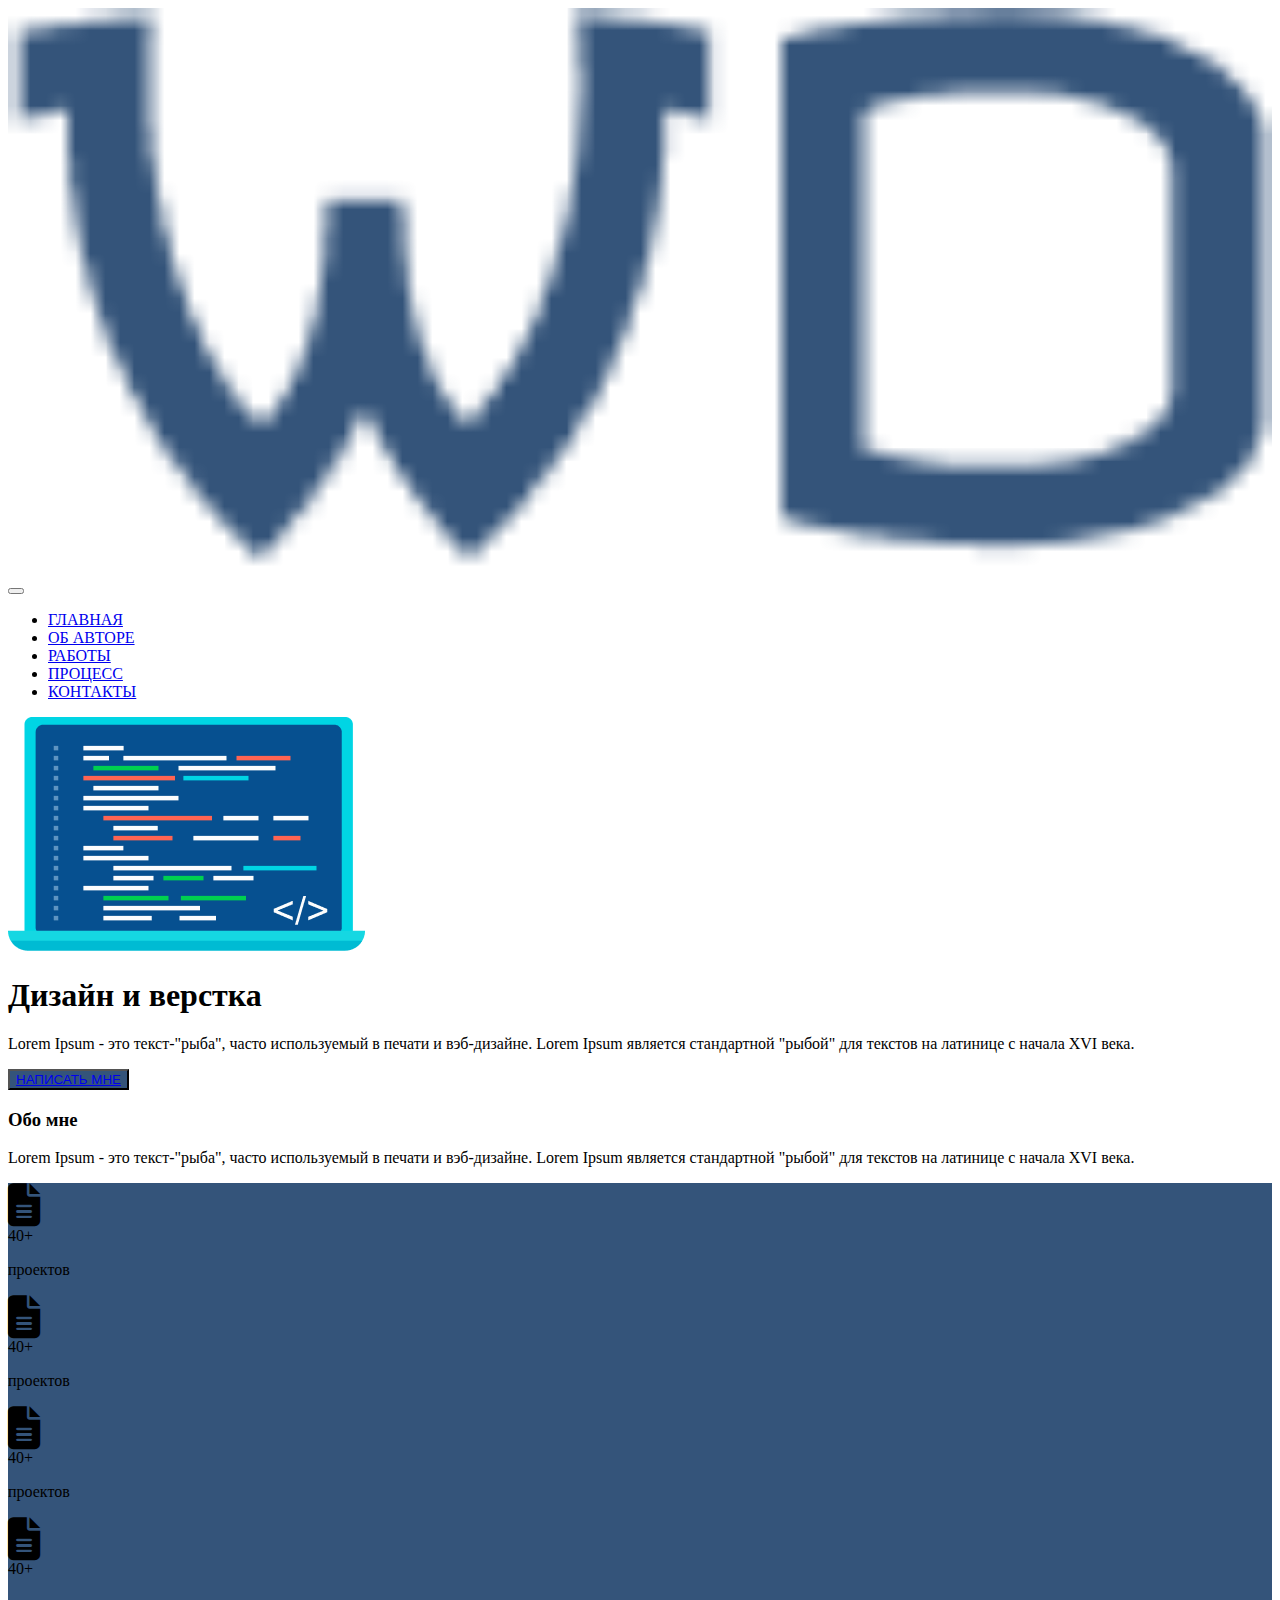
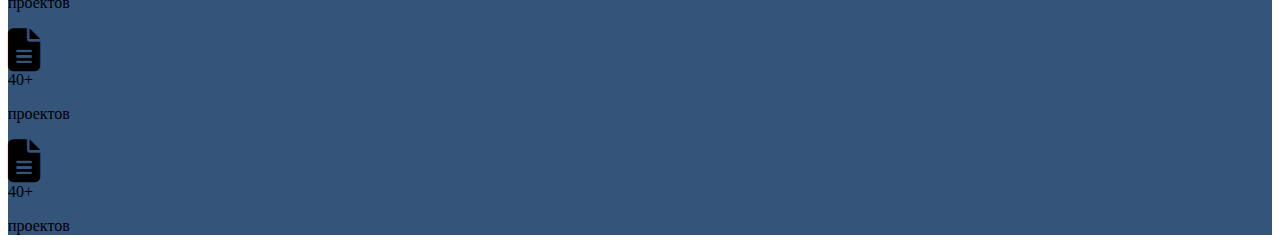
<file: fifth-task/index.html>
<!DOCTYPE html>
<html lang="en">

<head>
    <meta charset="UTF-8">
    <meta http-equiv="X-UA-Compatible" content="IE=edge">
    <meta name="viewport" content="width=device-width, initial-scale=1.0">
    <link href="https://cdn.jsdelivr.net/npm/bootstrap@5.1.3/dist/css/bootstrap.min.css" rel="stylesheet"
        integrity="sha384-1BmE4kWBq78iYhFldvKuhfTAU6auU8tT94WrHftjDbrCEXSU1oBoqyl2QvZ6jIW3" crossorigin="anonymous">
    <link rel="stylesheet" href="https://cdnjs.cloudflare.com/ajax/libs/font-awesome/6.1.1/css/all.min.css">
    <link rel="stylesheet" href="./custom.css">
    <script src="https://cdn.jsdelivr.net/npm/bootstrap@5.1.3/dist/js/bootstrap.bundle.min.js"
        integrity="sha384-ka7Sk0Gln4gmtz2MlQnikT1wXgYsOg+OMhuP+IlRH9sENBO0LRn5q+8nbTov4+1p"
        crossorigin="anonymous"></script>
    <title>WD</title>
</head>

<body>
    <!-- HEAD -->
    <header class=" bg-light">
        <div class="container">
            <nav class="navbar py-3 navbar-expand-lg navbar-light bg-light">
                <div class="container-fluid ">
                    <!-- d-flex justify-content-between -->
                    <a class="navbar-brand" href="#"><img src="./img/logo.png" alt="logo"></a>
                    <button class="navbar-toggler" type="button" data-bs-toggle="collapse"
                        data-bs-target="#navbarSupportedContent" aria-controls="navbarSupportedContent"
                        aria-expanded="false" aria-label="Toggle navigation">
                        <span class="navbar-toggler-icon"></span>
                    </button>
                    <div class="collapse navbar-collapse flex-grow-0" id="navbarSupportedContent">
                        <ul class="navbar-nav me-auto mb-2 text-center mb-lg-0">
                            <li class="nav-item">
                                <a class="nav-link active" aria-current="page" href="#">ГЛАВНАЯ</a>
                            </li>
                            <li class="nav-item">
                                <a class="nav-link" href="#">ОБ АВТОРЕ</a>
                            </li>
                            <li class="nav-item">
                                <a class="nav-link" href="#">РАБОТЫ</a>
                            </li>
                            <li class="nav-item">
                                <a class="nav-link" href="#">ПРОЦЕСС</a>
                            </li>
                            <li class="nav-item">
                                <a class="nav-link" href="#">КОНТАКТЫ</a>
                            </li>
                    </div>


                </div>
            </nav>
        </div>
        <div class="container my-5">
            <!-- 2 column sd width 100% and space-evenly -->
            <div class="row offset-0  offset-md-1 py-5 d-flex justify-content-between">
                <div class="col-sd-12 col-md-4   d-flex justify-content-center">
                    <img src="./img/header.png" alt="photo">
                </div>
                <div class="col-sd-12 col-md-6 text-height-0">
                    <h1 class="fs-1 mb-4 mt-2 text-center text-md-start mt-md-0">Дизайн и верстка</h1>
                    <p class="text-justify lh-lg py-1 text-center text-md-start">Lorem Ipsum - это текст-"рыба", часто
                        используемый в печати и
                        вэб-дизайне. Lorem Ipsum является стандартной "рыбой" для текстов на латинице с начала XVI века.
                    </p>
                    <div class="text-center text-md-start"><button class="btn btn-dark-blue-custom"><a href="#"
                                class="text-white text-decoration-none py-2 px-4">НАПИСАТЬ МНЕ</a> </button></div>
                </div>
            </div>
    </header>
    <!-- HEAD / -->
    <!-- ABOUT WE -->
    <section id="about" class=" my-5">
        <div class="container">
            <div class="row">
                <div class="col-12 pt-5">
                    <h3 class="text-center text-black">Обо мне</h2>
                </div>
            </div>
            <div class="row">
                <div class="d-flex pb-5 mt-3 align-items-center justify-content-center">
                    <div class="col-12 col-md-5">
                        <p class="text-justify mt-0 text-start text-md-center text-dark-blue-custom">Lorem Ipsum - это
                            текст-"рыба", часто
                            используемый в печати и вэб-дизайне. Lorem Ipsum является стандартной "рыбой" для текстов на
                            латинице с начала
                            XVI века.
                        </p>
                    </div>
                </div>
            </div>
        </div>
        <div class="btn-dark-blue-custom py-5">
            <div class="container">
                <div class="row">
                   <div class="d-flex flex-wrap  justify-content-between">
                    <div class="col-md-2 d-flex flex-wrap">
                        <div class="img__icon pe-2">
                            <i class="fa-solid fa-file-lines text-white mb-0"></i>
                        </div>
                        <div class="text__icon">
                            <span class="text-white fw-bold">40+</span>
                            <p class="text-white mt-0 text-justify">проектов</p>
                        </div>
                    </div>
                    <div class="col-md-2 d-flex flex-wrap ">
                        <div class="img__icon pe-2">
                            <i class="fa-solid fa-file-lines text-white mb-0"></i>
                        </div>
                        <div class="text__icon">
                            <span class="text-white fw-bold">40+</span>
                            <p class="text-white mt-0">проектов</p>
                        </div>
                    </div>
                    <div class="col-md-2 d-flex flex-wrap">
                        <div class="img__icon pe-2">
                            <i class="fa-solid fa-file-lines text-white mb-0"></i>
                        </div>
                        <div class="text__icon">
                            <span class="text-white fw-bold">40+</span>
                            <p class="text-white mt-0">проектов</p>
                        </div>
                    </div>
                    <div class="col-md-2 d-flex flex-wrap ">
                        <div class="img__icon pe-2">
                            <i class="fa-solid fa-file-lines text-white mb-0"></i>
                        </div>
                        <div class="text__icon">
                            <span class="text-white fw-bold">40+</span>
                            <p class="text-white mt-0">проектов</p>
                        </div>
                    </div>
                    <div class="col-md-2 d-flex flex-wrap">
                        <div class="img__icon pe-2">
                            <i class="fa-solid fa-file-lines text-white mb-0"></i>
                        </div>
                        <div class="text__icon">
                            <span class="text-white fw-bold">40+</span>
                            <p class="text-white mt-0">проектов</p>
                        </div>
                    </div>
                    <div class="col-md-2 d-flex flex-wrap">
                        <div class="img__icon pe-2">
                            <i class="fa-solid fa-file-lines text-white mb-0"></i>
                        </div>
                        <div class="text__icon">
                            <span class="text-white fw-bold">40+</span>
                            <p class="text-white mt-0">проектов</p>
                        </div>
                    </div>
                   </div>
                </div>
                
            </div>
            </div>
    </section>
    <!-- ABOUT WE / -->

</body>

</html>
</file>
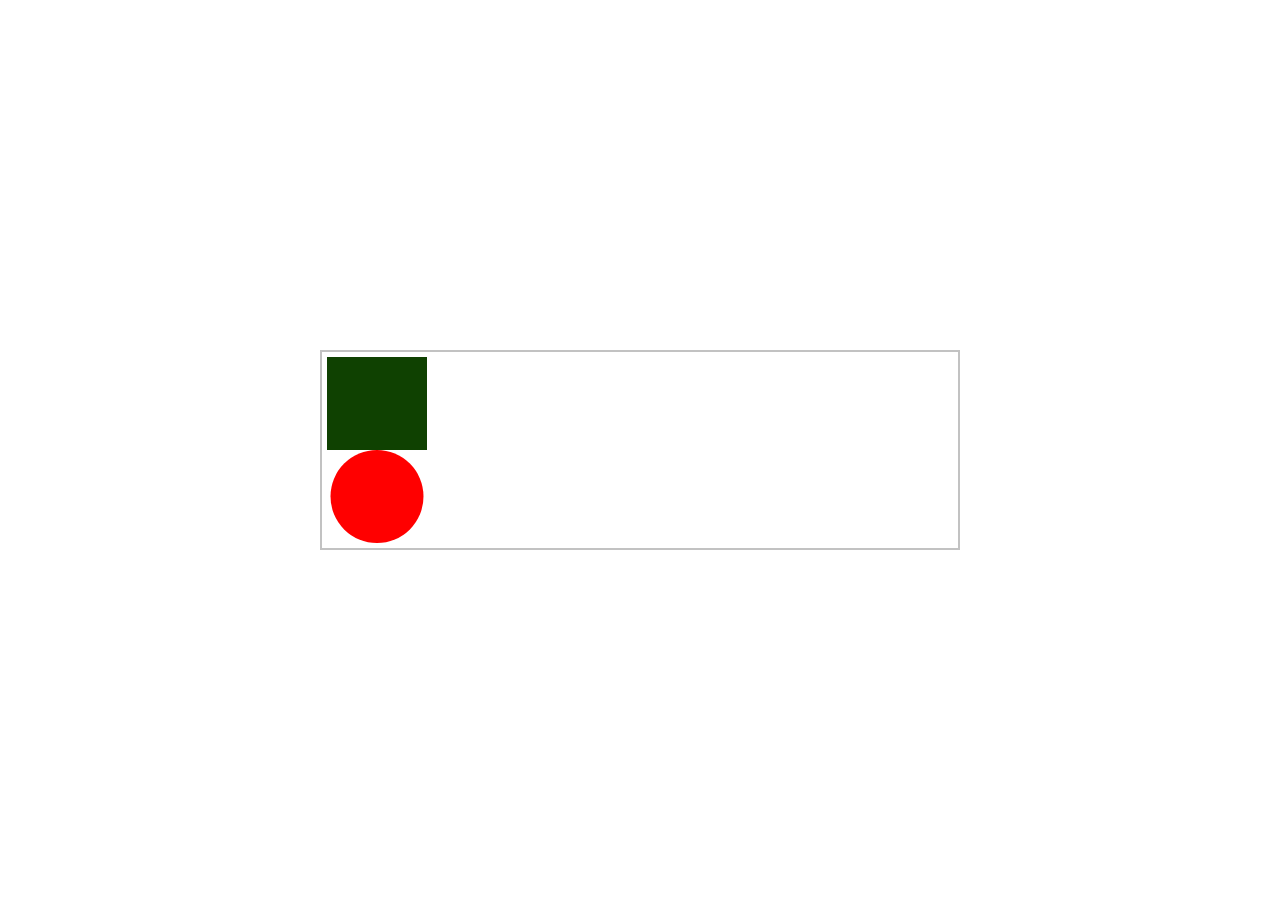
<file: second-task/index.html>
<!DOCTYPE html>
<html lang="en">

<head>
    <meta charset="UTF-8">
    <meta http-equiv="X-UA-Compatible" content="IE=edge">
    <meta name="viewport" content="width=device-width, initial-scale=1.0">
    <link rel="stylesheet" href="style.css">
    <title>Second Task</title>
</head>

<body>
    <div class="square">
        <div class="square__in"></div>
        <div class="circle"></div>
    </div>
</body>

</html>
</file>
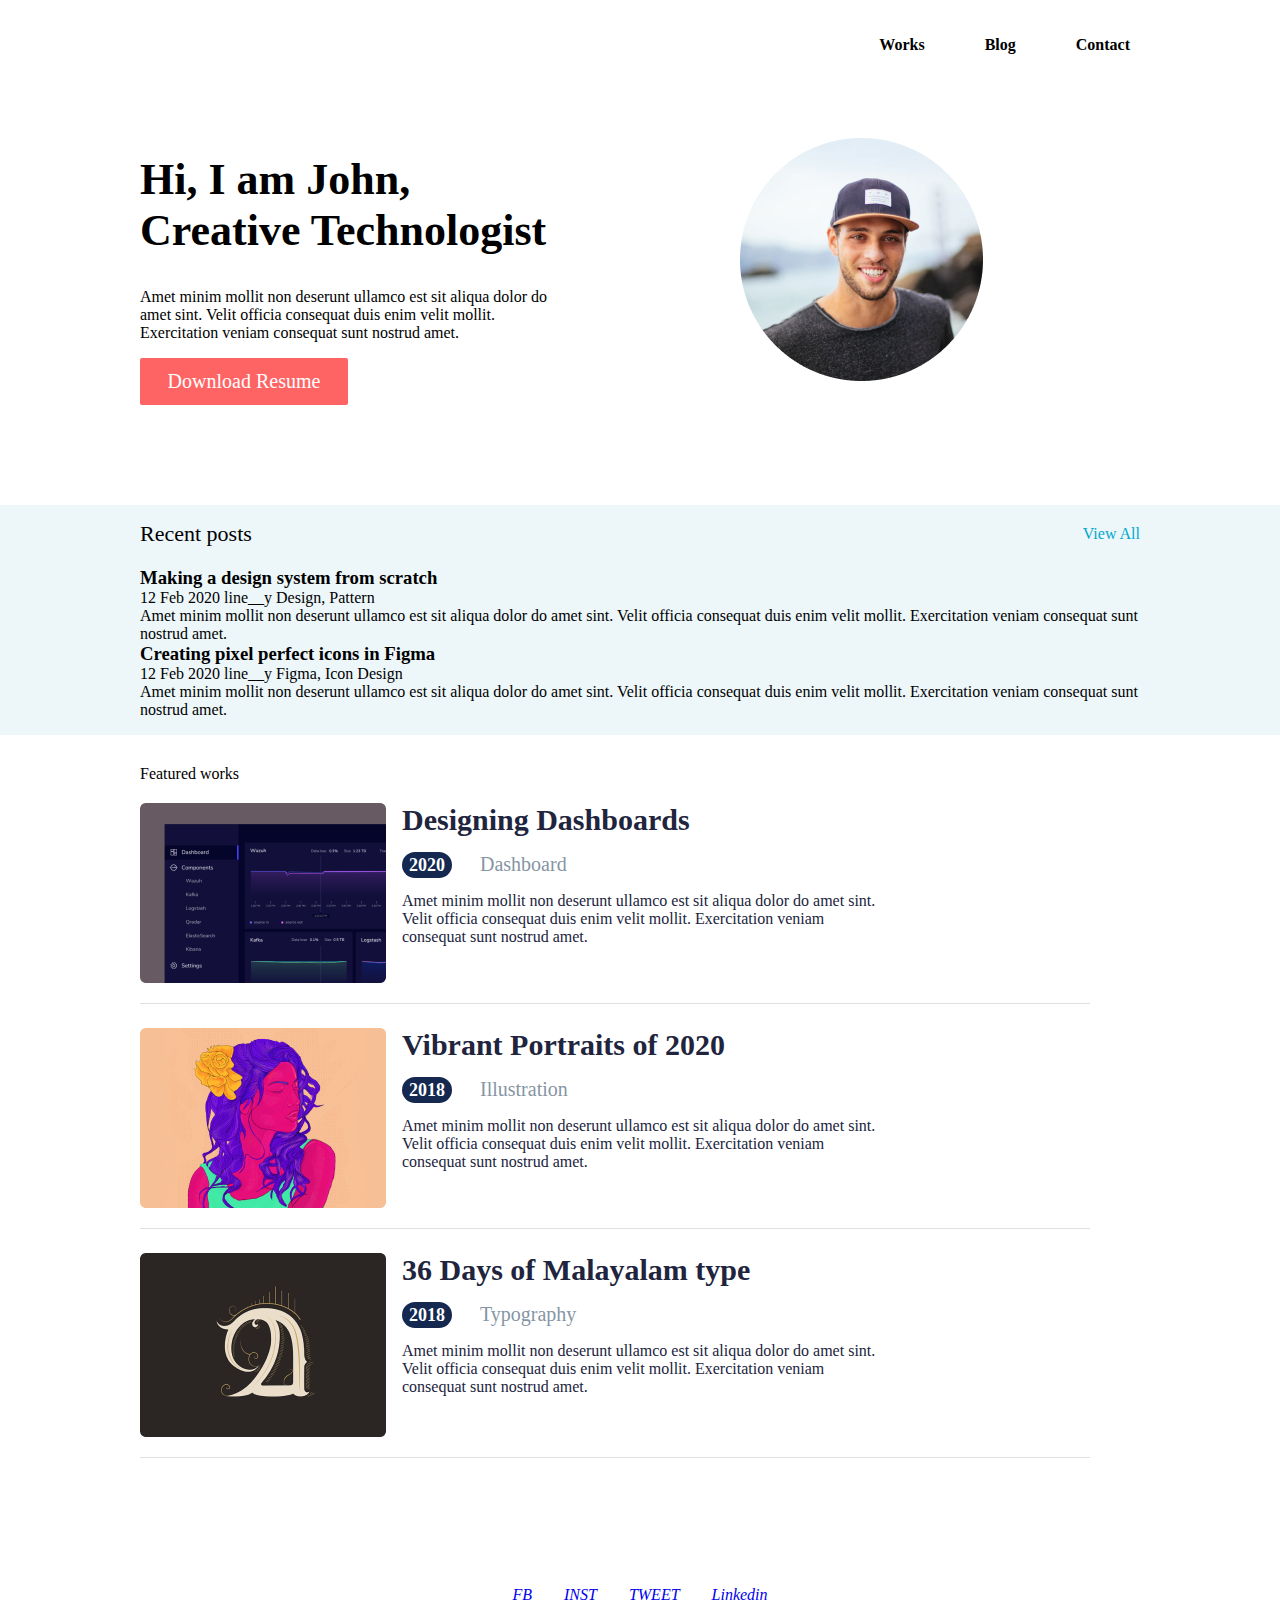
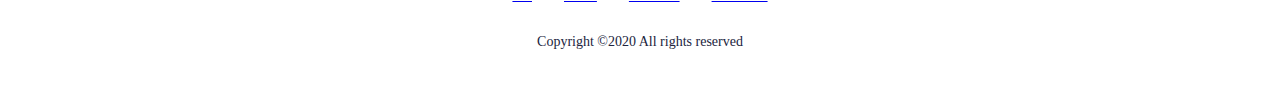
<file: third-task/index.html>
<!DOCTYPE html>
<html lang="en">

<head>
    <meta charset="UTF-8">
    <meta http-equiv="X-UA-Compatible" content="IE=edge">
    <meta name="viewport" content="width=device-width, initial-scale=1.0">
    <link rel="stylesheet" href="./style.css">
    <script src="./app.js" defer></script>
    <title>PORTFOLIO UI</title>
</head>

<body>
    <!-- HEAD -->
    <div class="header" id="header">
        <div class="container">
            <nav>
                <div class="hamburger">
                    <div class="line "></div>
                    <div class="line "></div>
                    <div class="line "></div>
                </div>
                <ul id="menu">
                    <li><a href="#">Works</a></li>
                    <li><a href="#">Blog</a></li>
                    <li><a href="#">Contact</a></li>
                </ul>
            </nav>
        </div>
        <div class="container">
            <div class="main">
                <div class="part1">
                    <h1>Hi, I am John, Creative Technologist</h1>
                    <p>Amet minim mollit non deserunt ullamco est sit aliqua dolor do amet sint. Velit officia consequat
                        duis enim velit mollit. Exercitation veniam consequat sunt nostrud amet.</p>
                    <a href="#" class="btn">Download Resume</a>
                </div>
                <div class="part2">
                    <img src="./img/main.jpg" alt="avatar">
                </div>
            </div>
        </div>
    </div>
    <!-- HEAD / -->

    <!-- POSTS -->
    <section class="posts" id="posts">
        <div class="container">
            <div class="title">
                <h4>Recent posts</h2>
                    <a href="#">View All</a>
            </div>
            <div class="post">
                <h3>Making a design system from scratch</h3>
                <p class="post__date">
                    <span>12 Feb 2020</span>
                    <span>line__y</span>
                    <span>Design, Pattern</span>
                </p>
                <p>Amet minim mollit non deserunt ullamco est sit aliqua dolor do amet sint. Velit officia consequat
                    duis enim velit mollit. Exercitation veniam consequat sunt nostrud amet.</p>
            </div>
            <div class="post">
                <h3>Creating pixel perfect icons in Figma</h3>
                <p class="post__date">
                    <span>12 Feb 2020</span>
                    <span>line__y</span>
                    <span>Figma, Icon Design</span>
                </p>
                <p>Amet minim mollit non deserunt ullamco est sit aliqua dolor do amet sint. Velit officia consequat
                    duis enim velit mollit. Exercitation veniam consequat sunt nostrud amet.</p>
            </div>
        </div>
    </section>
    <!-- POSTS /-->

    <!-- WORKS -->
    <section class="works" id="works">
        <div class="container">
            <div class="title">
                Featured works
            </div>
            <div class="work">
                <div class="work-item">
                    <div class="work__img">
                        <img src="./img/work-1.png" alt="work 1">
                    </div>
                    <div class="work__body">
                        <h4 class="title">
                            Designing Dashboards
                        </h4>
                        <div class="work__date">
                            <span>2020</span>
                            <span>Dashboard</span>
                        </div>
                        <p>Amet minim mollit non deserunt ullamco est sit aliqua dolor do amet sint. Velit officia
                            consequat duis enim velit mollit. Exercitation veniam consequat sunt nostrud amet.</p>
                    </div>
                </div>

                <div class="work-item">
                    <div class="work__img">
                        <img src="./img/work-2.png" alt="work 2">
                    </div>
                    <div class="work__body">
                        <h4 class="title">
                            Vibrant Portraits of 2020
                        </h4>
                        <div class="work__date">
                            <span>2018</span>
                            <span>Illustration</span>
                        </div>
                        <p>Amet minim mollit non deserunt ullamco est sit aliqua dolor do amet sint. Velit officia
                            consequat duis enim velit mollit. Exercitation veniam consequat sunt nostrud amet.</p>
                    </div>
                </div>
                <div class="work-item">
                    <div class="work__img">
                        <img src="./img/work-3.png" alt="work 3">
                    </div>
                    <div class="work__body">
                        <h4 class="title">
                            36 Days of Malayalam type
                        </h4>
                        <div class="work__date">
                            <span>2018</span>
                            <span>Typography</span>
                        </div>
                        <p>Amet minim mollit non deserunt ullamco est sit aliqua dolor do amet sint. Velit officia
                            consequat duis enim velit mollit. Exercitation veniam consequat sunt nostrud amet.</p>
                    </div>
                </div>
            </div>
        </div>
    </section>
    <!-- WORKS / -->

    <!-- FOOTER -->
    <footer>
        <div class="container">
            <div class="footer__item">
                <ul>
                    <li><a href="#"><i>FB</i></a></li>
                    <li><a href="#"><i>INST</i></a></li>
                    <li><a href="#"><i>TWEET</i></a></li>
                    <li><a href="#"><i>Linkedin</i></a></li>
                </ul>
                <p>Copyright ©2020 All rights reserved </p>
            </div>
        </div>
    </footer>
    <!-- FOOTER / -->
</body>

</html>
</file>
<file: fifth-task/custom.css>
@import url('https://fonts.googleapis.com/css2?family=Montserrat:ital,wght@0,100;0,200;0,300;0,400;0,500;0,600;0,700;0,800;1,100;1,200;1,300;1,400;1,500;1,600;1,700&family=Roboto:ital,wght@0,100;0,300;0,400;0,500;0,700;0,900;1,100;1,300;1,400;1,500;1,700;1,900&display=swap');
* {
  box-sizing: border-box;
}
.navbar-toggler-icon {
    color: aqua;
}

html {
    scroll-behavior: smooth;
}


/* HEADER */

.navbar-brand img {
    width: 100%;
    height: auto;
}

.header__img-custom {
    width: 100%;
    height: auto;
}

.btn-dark-blue-custom {
    background-color: #34547A;
}

.img__icon i {
    font-size: 2.7rem;
}
</file>
<file: second-task/style.css>
* {
    margin: 0;
    padding: 0;
    box-sizing: border-box;
}

body {
    width: 100vw;
    height: 100vh;
    display: flex;
    align-items: center;
}

.square {
    display: flex;
    flex-direction: column;
    width: 100%;
    margin: 0 auto;
    max-width: 90%;
    padding: 5px;
    height: 200px;
    border: 2px solid rgba(170, 170, 170, 0.712);
}

.circle {
    width: 100px;
    height: 100px;
    clip-path: circle();
    background-color: #ff0000;
}

.square__in {
    width: 100px;
    height: 100px;
    background-color: #0f4101;
}

@media screen and (min-width:728px) {
    .square {
        width: 50%;
        max-width: 100%;
    }
}
</file>
<file: third-task/style.css>
/* Rustamov Ixtiyor */
@import url('https://fonts.googleapis.com/css2?family=Montserrat:ital,wght@0,100;0,200;0,300;0,400;0,500;0,600;0,700;0,800;1,100;1,200;1,300;1,400;1,500;1,600;1,700&display=swap');
:root {
    --color-dark: #21243D;
    --color-light: #8695A4;
    --color-link: #000000;
    --color-primary: #FF6464;
    --color-secondary: #00A8CC;
}

* {
    margin: 0;
    padding: 0;
    box-sizing: border-box;
}

html {
    scroll-behavior: smooth;
}

ul>li {
    list-style: none;
}

.container {
    width: 1000px;
    max-width: 94%;
    margin-inline: auto;
}


/* HEAD */

.header nav {
    width: 100%;
    display: flex;
    justify-content: flex-end;
    align-items: center;
    height: 10vh;
}

.header nav ul,
.footer__item ul {
    display: flex;
}

nav li>a {
    text-decoration: none;
    padding-left: 40px;
    color: var(--color-link);
    font-weight: 800;
    font-family: 'Heebo';
    font-style: normal;
    width: 100%;
    margin: 0 10px;
    transition: all .7s;
}

.main {
    width: 100%;
    margin-top: 3rem;
    display: flex;
    flex-flow: row wrap;
}

.part1 {
    display: flex;
    flex-direction: column;
    flex-basis: 60%;
    flex-grow: 0;
}

.part1 h1 {
    font-size: 44px;
    font-family: 'Heebo';
    font-style: normal;
    font-weight: 700;
    width: 70%;
    margin: 1rem 0;
}

.part1 p {
    font-family: 'Heebo';
    font-style: normal;
    font-weight: 400;
    font-size: 1rem;
    width: 70%;
    margin: 1rem 0;
}

.part1 a {
    text-decoration: none;
    display: flex;
    justify-content: center;
    align-items: center;
    width: 208px;
    font-size: 20px;
    font-style: normal;
    font-weight: 500;
    color: #fff;
    text-align: center;
    height: 47px;
    border-radius: 2px;
    background-color: var(--color-primary);
}

.part2 img {
    width: 100%;
    height: auto;
}


/* POSTS */

.posts {
    margin: 100px 0 30px 0;
    padding: 1rem 0;
    background-color: #EDF7FA;
}


/* POST */

.container>.title {
    margin-bottom: 20px;
    display: flex;
    justify-content: space-between;
    align-items: center;
}

.title h4 {
    font-family: 'Heebo';
    font-style: normal;
    font-weight: 200;
    font-size: 22px;
}

.title a {
    text-decoration: none;
    font-family: 'Heebo';
    font-style: normal;
    font-weight: 400;
    font-size: 1rem;
    color: var(--color-secondary);
}

.post-items {
    display: flex;
    justify-content: space-between;
    flex-wrap: wrap;
    padding: 10px 0 35px 0;
    width: 100%;
}

.post-item {
    padding: 15px;
    max-width: 100%;
    background-color: #fff;
    display: flex;
    flex-direction: column;
    width: 45%;
    margin-bottom: 40px;
    line-height: 32px;
}

.post-item h3 {
    font-family: 'Heebo';
    font-style: normal;
    font-weight: 700;
    font-size: 26px;
    width: 81%;
    margin: 19px 0;
    color: var(--color-dark);
}

.post-item p {
    width: 81%;
    margin: 5px 0 15px 0;
    color: var(--color-dark);
}

.post-item div {
    margin: 13px 0;
}

span.post__date {
    font-family: 'Heebo';
    font-style: normal;
    color: var(--color-dark);
    font-weight: 400;
    font-size: 18px;
    margin-bottom: 13px;
}

span.line__y {
    width: 120px;
    height: 110px;
    border: 1px solid var(--color-link);
    max-width: 100%;
    margin: 0 15px;
    background-color: var(--color-link);
}


/* WORK */

.works {
    margin: 1rem 0 6rem 0;
}

.work-item {
    display: flex;
    flex-flow: row wrap;
    margin-bottom: 1.5rem;
    padding-bottom: 1rem;
    border-bottom: 1px solid #E0E0E0;
    max-width: 95%;
}

.work__img {
    margin-right: 1rem;
}

.work__iamge img {
    width: 100%;
    height: auto;
}

h4.title {
    color: var(--color-dark);
    font-family: 'Heebo';
    font-style: normal;
    font-weight: 700;
    font-size: 30px;
    margin-bottom: 1rem;
}

.work__body {
    flex-basis: 50%;
}

.work__body p {
    color: var(--color-dark);
    font-family: 'Heebo';
    font-style: normal;
    font-weight: 200;
}

.work__date {
    margin-bottom: 1rem;
}

.work__date span:nth-child(2n-1) {
    font-family: 'Heebo';
    font-style: normal;
    font-weight: 900;
    color: #fff;
    width: 62px;
    height: 25px;
    padding: 3px 7px;
    border-radius: 13px;
    background-color: #142850;
    font-size: 18px;
    margin-right: 1.5rem;
}

.work__date span:nth-child(2n) {
    font-family: 'Heebo';
    font-style: normal;
    font-weight: 200;
    font-size: 20px;
    color: #8695A4;
}


/* FOOTER */

footer {
    margin: 8rem 0 2rem 0;
}

.footer__item {
    display: flex;
    flex-direction: column;
    align-items: center;
    justify-content: center;
}

.footer__item p {
    font-family: 'Heebo';
    font-style: normal;
    font-weight: 400;
    font-size: 14px;
    padding: 30px 0;
    color: var(--color-dark);
}

.footer__item li {
    margin: 0 1rem;
}

.footer__item .fa-facebook,
.footer__item .fa-instagram, 
.footer__item .fa-twitter,
.footer__item .fa-linkedin {
    color: var(--color-dark);
    font-size: 2.2rem;
}


/* SIZES */

@media screen and (max-width: 730px) {
    .hamburger {
        width: 20px;
        height: auto;
        z-index: 2;
    }
    .line {
        width: 100%;
        height: 3px;
        margin-bottom: 2px;
        background-color: var(--color-dark);
    }
    .line.x:nth-child(1) {
        transition: all .7s;
        transform: translateY(5px) rotate(45deg);
    }
    .line.x:nth-child(2) {
        transition: all .7s;
        max-width: 0px;
    }
    .line.x:nth-child(3) {
        transition: all .7s;
        transform: translateY(-5px) rotate(-45deg);
    }
    .header nav ul {
        position: fixed;
        flex-direction: column;
        justify-content: center;
        align-items: center;
        width: 100%;
        height: 49%;
        left: 0;
        top: -600px;
        transition: all .8s;
        background-color: var(--color-light);
        line-height: 50px;
    }
    .header nav ul.open {
        transition: all .8s;
        top: 0;
    }
    .header nav ul li a {
        padding: 10px 20px;
        transition: all 2s;
    }
    .header nav ul li a:hover {
        padding: 10px 20px;
        transition: all 2s;
        border: 1px solid var(--color-link);
    }
    .part1 {
        flex-basis: 100%;
        width: 100%;
        justify-content: center;
        align-items: center;
        text-align: center;
    }
    .part1 h1 {
        font-size: 36px;
        width: 100%;
        margin: 1rem 0;
    }
    .main {
        flex-flow: column-reverse;
    }
    .part2 {
        display: flex;
        justify-content: center;
        align-items: center;
    }
    .part2 img {
        width: 170px;
    }
    /* POST */
    .title {
        flex-direction: column;
        justify-content: center;
        align-items: center;
    }
    .title a {
        display: none;
    }
    .post-items {
        flex-direction: column;
        justify-content: center;
        align-items: center;
        width: 100%;
    }
    .post-item {
        width: 100%;
    }
    .post-item h3,
    .post-item p {
        width: 100%;
    }
    .work {
        display: flex;
        flex-flow: column wrap;
        overflow: hidden;
    }
    .work-item {
        flex-flow: column wrap;
        max-width: 100%;
    }
    .work__img {
        width: 100%;
    }
    .work__img img {
        width: 100%;
        padding: 0;
        margin: 0;
    }
    .work__body {
        display: flex;
        flex-direction: column;
        margin-top: 1rem;
    }
    h4.title {
        font-size: 22px;
    }
    .work__body>* {
        margin-bottom: 1rem;
        padding: 0px 5px;
    }
    .work__body p {
        width: 96%;
        text-align: justify;
        text-justify: auto;
    }
}
</file>
